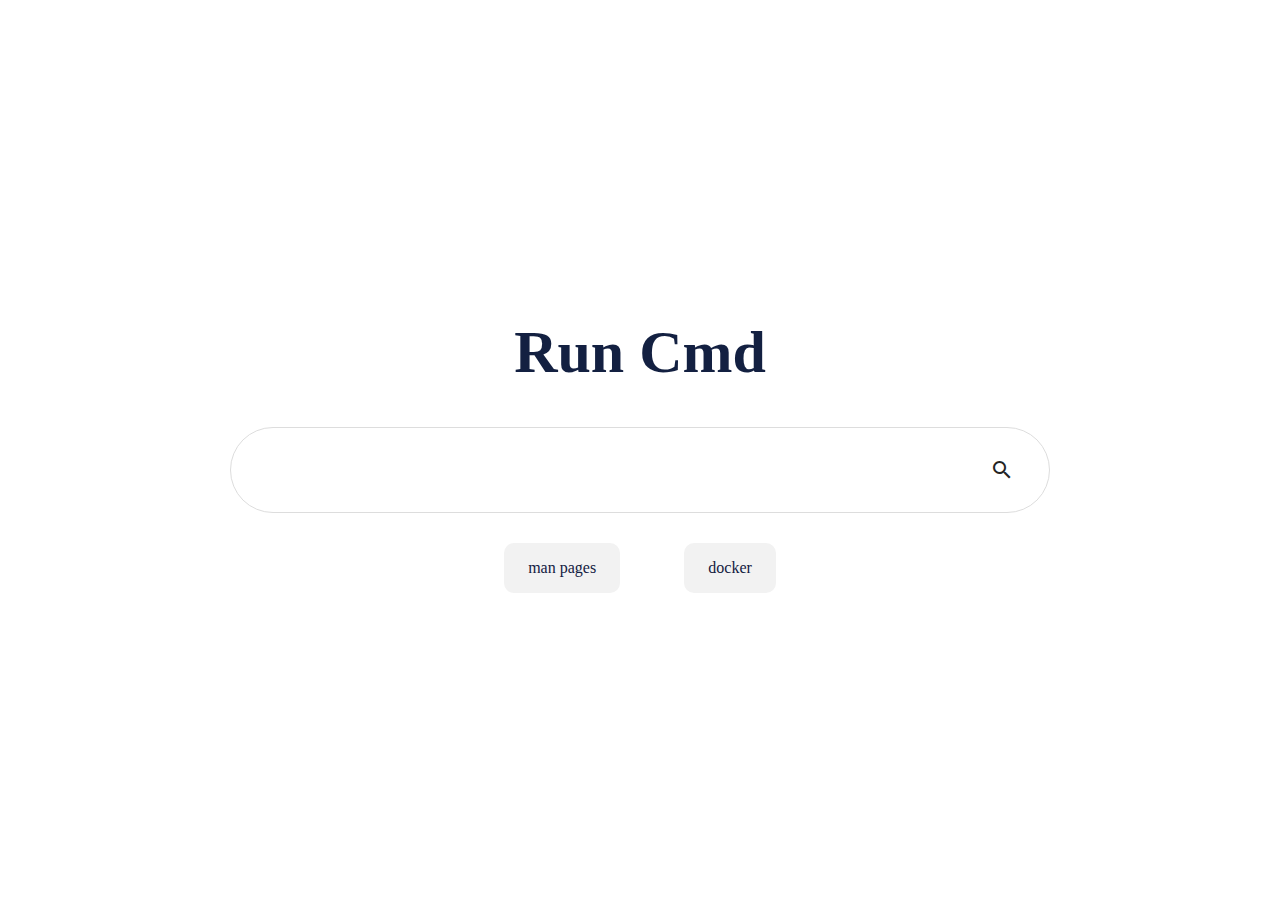
<file: html/index.html>
<!DOCTYPE html>
<html>
<head>
  <meta name="viewport" content="width=device-width, initial-scale=1.0">
  <link href="https://fonts.googleapis.com/icon?family=Material+Icons" rel="stylesheet">
  <link href="./style.css" rel="stylesheet">
</head>

<body>
        <div class="container">
          <h1 class="title">Run Cmd</h1>
          <form class="input" action="/cgi-bin/cmd.py" target="_blank">
            <span class="input-box" >
              <input class="input-box" name=q autocomplete="off"/>
            </span>
            <button class="search-button" type="sumbit">
              <i class="material-icons">search</i>
            </button>
          </form>
          <div class="button-cont">
            <button class="click-btns"><a href="/manpage.html">man pages</a></button>
            <button class="click-btns"><a href="/docker.html">docker</a></button>
          </div>
        </div>
</body>
</html>
</file>
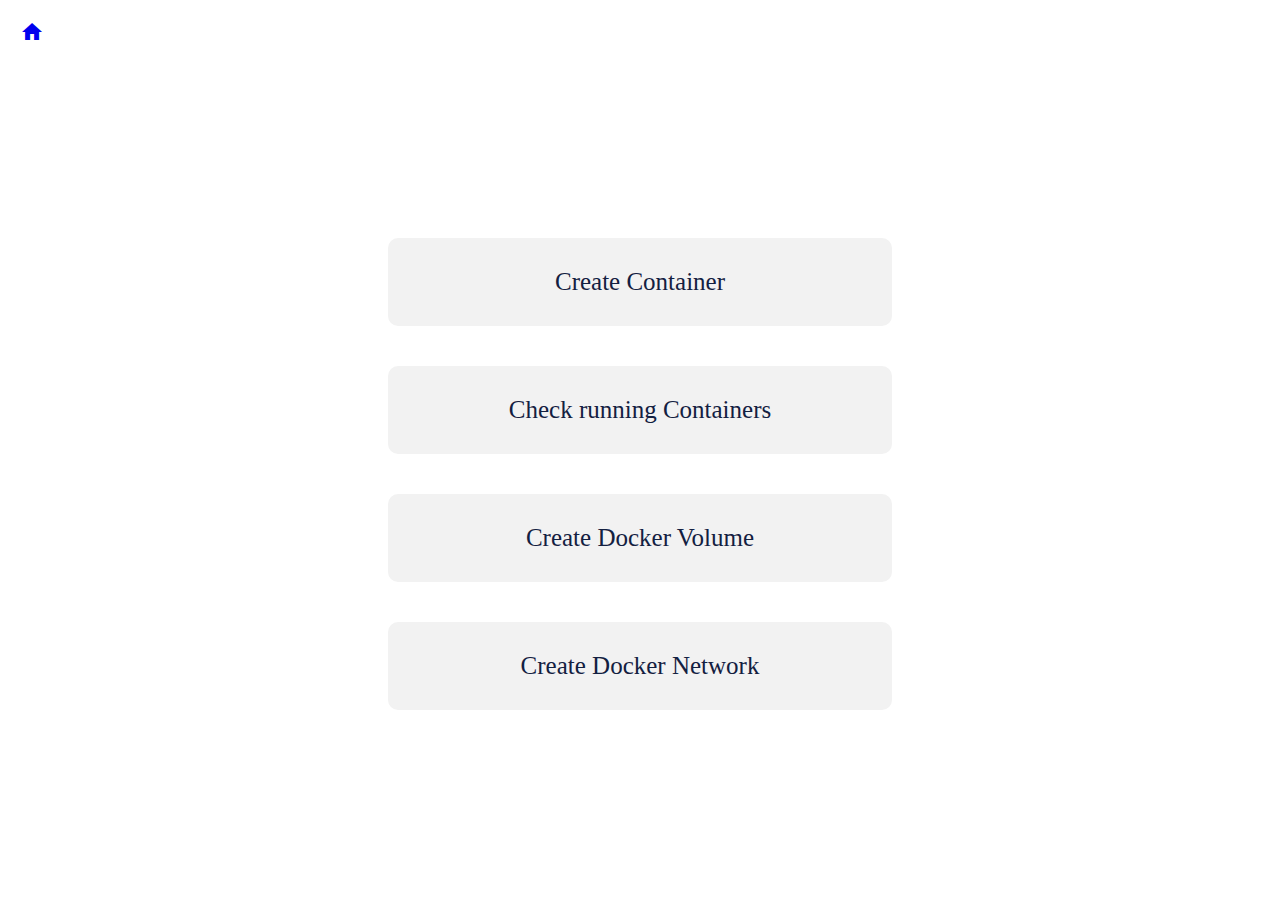
<file: html/docker.html>
<!DOCTYPE html>
<html>
<head>
  <meta name="viewport" content="width=device-width, initial-scale=1.0">
  <link href="https://fonts.googleapis.com/icon?family=Material+Icons" rel="stylesheet">
  <link href="./style.css" rel="stylesheet">
  <link href="./docker.css" rel="stylesheet">
</head>

<body>
  <button class="search-button">
    <a href="/index.html">
      <i class="material-icons">home</i>
    </a>
  </button>
  <div class="container columnflex">
    <a class="docker-card" href="/dockercont.html">
      <div>Create Container</div>
    </a>
    <a class="docker-card" href="/dockerps.html">
      <div>Check running Containers</div>
    </a>
    <a class="docker-card" href="/dockervol.html">
      <div>Create Docker Volume</div>
    </a>
    <a class="docker-card" href="/dockernet.html">
      <div>Create Docker Network</div>
    </a>
  </div>
</body>
</html>
</file>
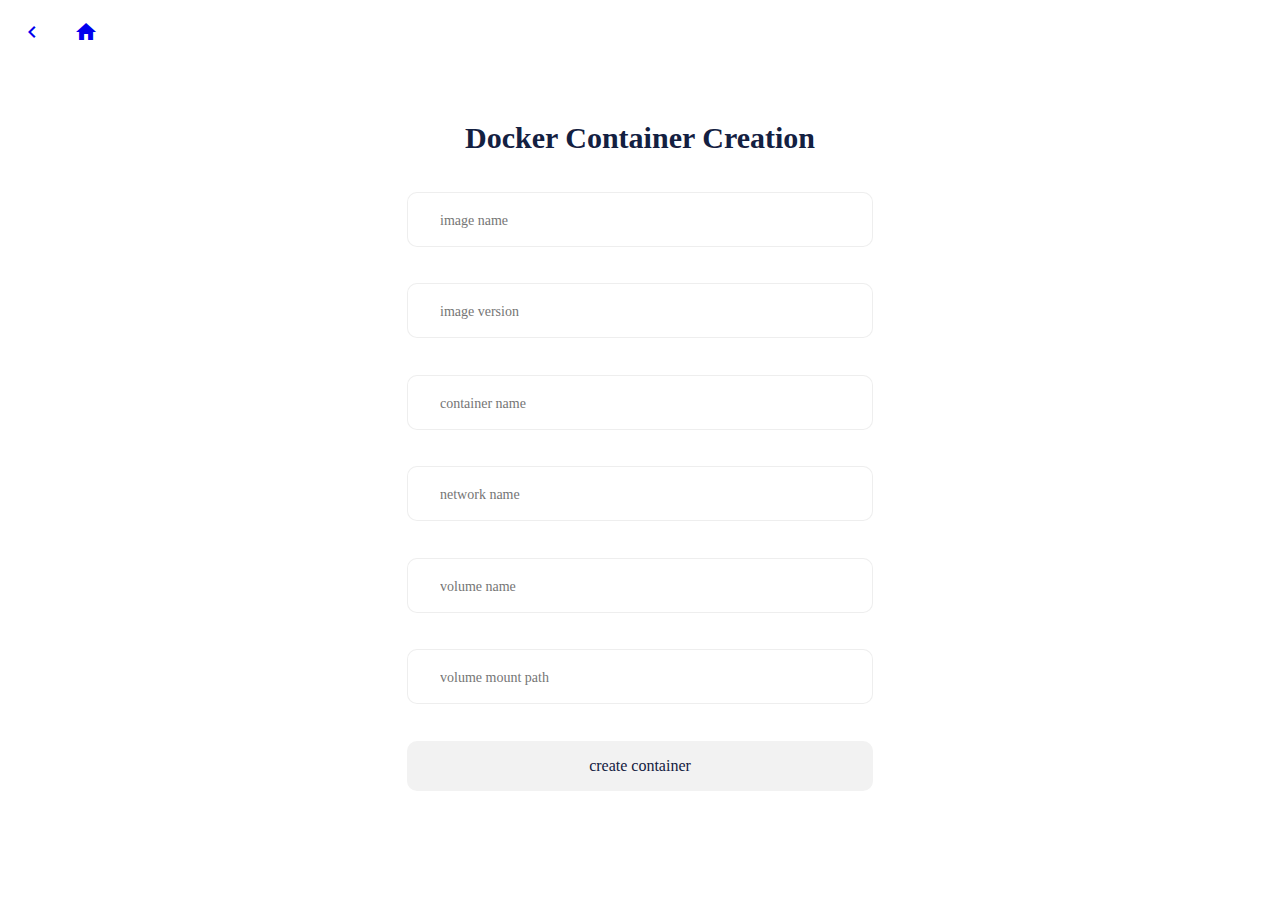
<file: html/dockercont.html>
<!DOCTYPE html>
<html>
<head>
  <meta name="viewport" content="width=device-width, initial-scale=1.0">
  <link href="https://fonts.googleapis.com/icon?family=Material+Icons" rel="stylesheet">
  <link href="./style.css" rel="stylesheet">
  <link href="./docker.css" rel="stylesheet">
</head>

<body>
  <div class="docker-board">
    <span style="display: flex;">
      <button class="search-button">
        <a href="/docker.html">
          <i class="material-icons">navigate_before</i>
        </a>
      </button>
      <button class="search-button">
        <a href="/index.html">
          <i class="material-icons">home</i>
        </a>
      </button>
    </span>
    <form class="container"  action="/cgi-bin/container.py" target="_blank">
      <h2 class="sub-title">Docker Container Creation</h2>
      <div class="input-div">
        <input type="text" class="docker-input" autocomplete="off" name="imgname" required placeholder="image name"/>
        <input type="text" class="docker-input" autocomplete="off" name="imgv" placeholder="image version"/>
        <input type="text" class="docker-input" autocomplete="off" name="contname" placeholder="container name"/>
        <input type="text" class="docker-input" autocomplete="off" name="net" placeholder="network name"/>
        <input type="text" class="docker-input" autocomplete="off" name="volname" placeholder="volume name"/>
        <input type="text" class="docker-input" autocomplete="off" name="contmnt" placeholder="volume mount path"/>
        <button class="click-btns" type="submit">create container</button>
      </div>
    </form>
  </div>
</body>
</html>
</file>
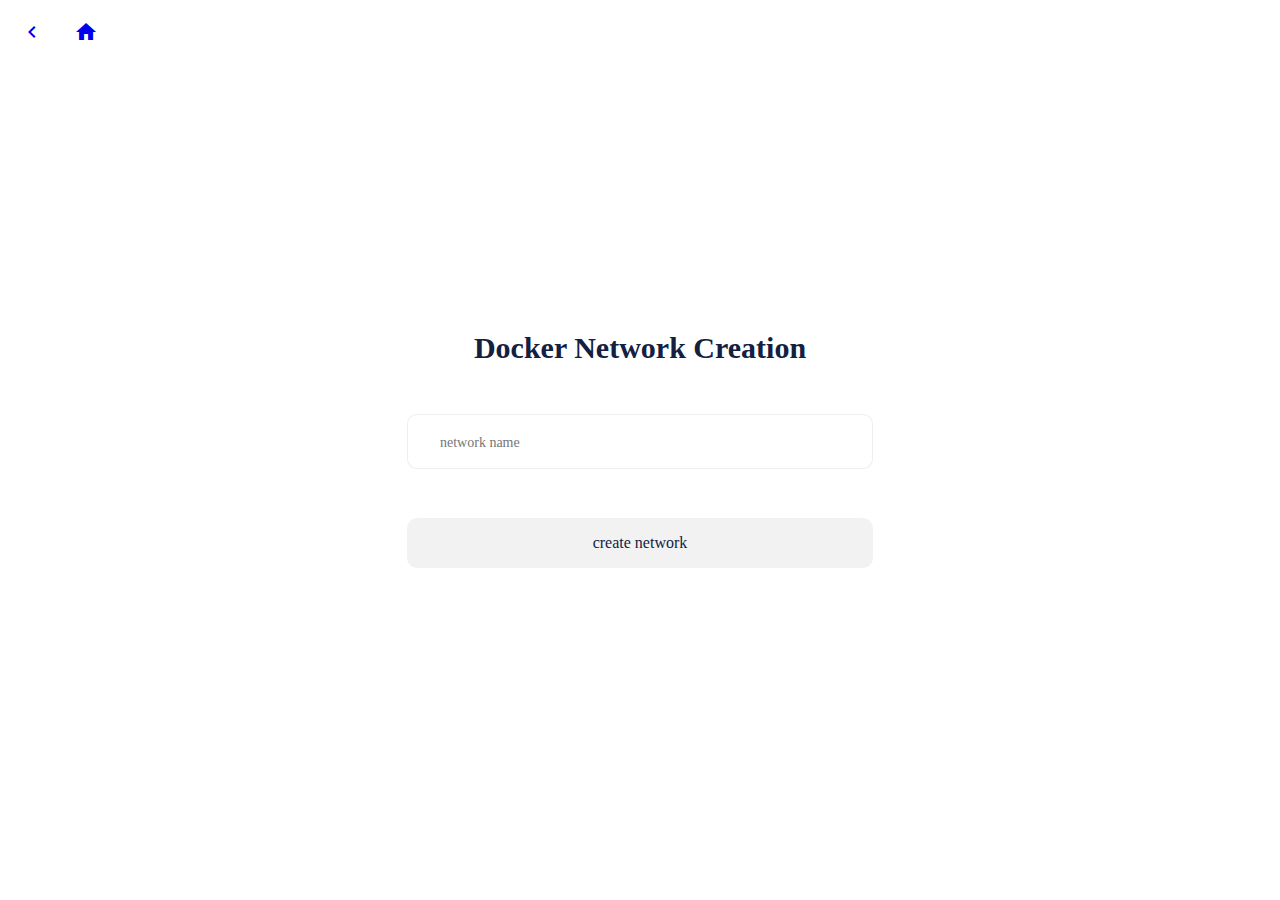
<file: html/dockernet.html>
<!DOCTYPE html>
<html>
<head>
  <meta name="viewport" content="width=device-width, initial-scale=1.0">
  <link href="https://fonts.googleapis.com/icon?family=Material+Icons" rel="stylesheet">
  <link href="./style.css" rel="stylesheet">
  <link href="./docker.css" rel="stylesheet">
</head>

<body>
  <div class="docker-board">
    <span style="display: flex;">
      <button class="search-button">
        <a href="/docker.html">
          <i class="material-icons">navigate_before</i>
        </a>
      </button>
      <button class="search-button">
        <a href="/index.html">
          <i class="material-icons">home</i>
        </a>
      </button>
    </span>
    <form class="container"  action="/cgi-bin/net.py" target="_blank">
      <h2 class="sub-title">Docker Network Creation</h2>
      <div class="input-div" style="height: 30%">
        <input type="text" class="docker-input" autocomplete="off" name="netname" required placeholder="network name"/>
        <button class="click-btns" type="submit">create network</button>
      </div>
    </form>
  </div>
</body>
</html>
</file>
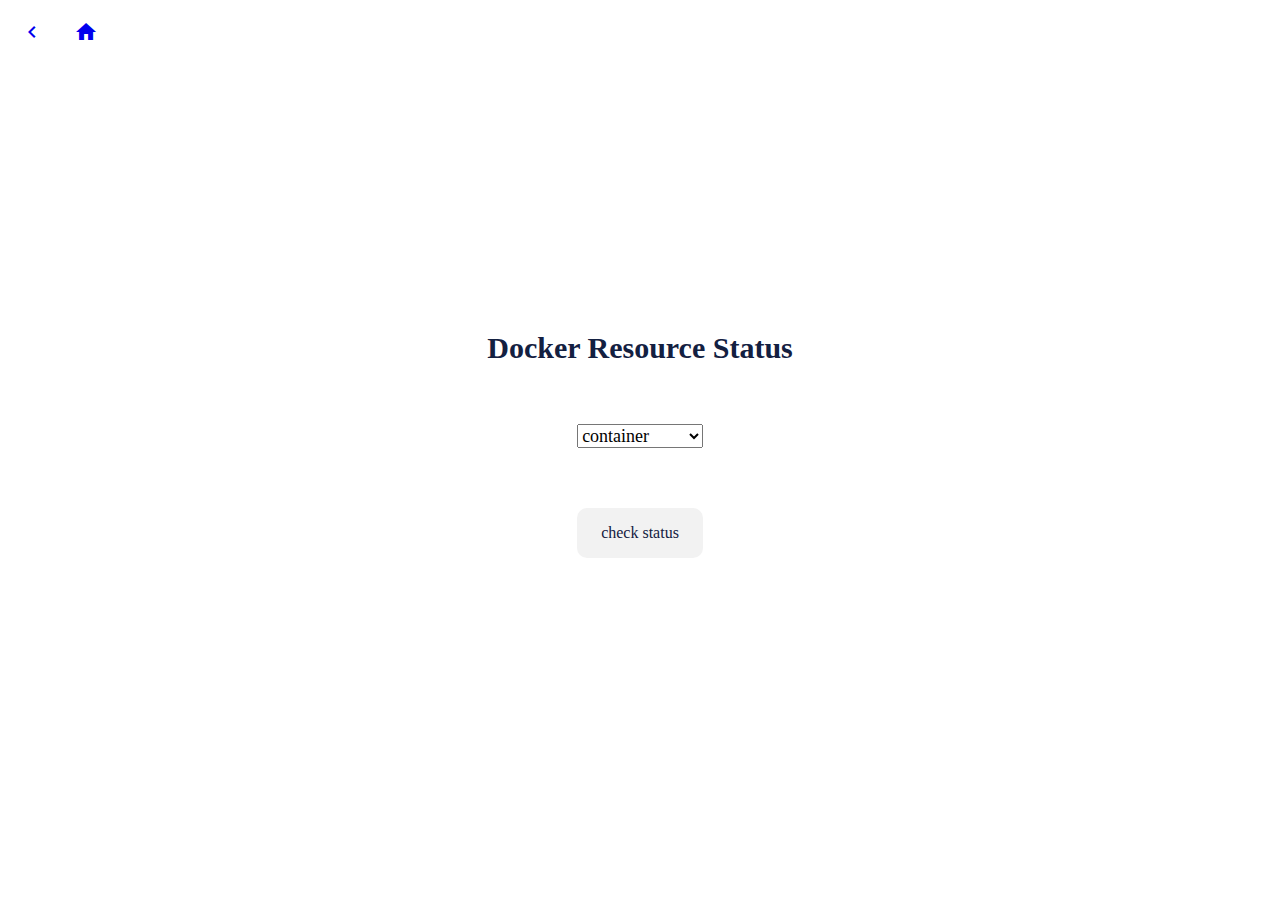
<file: html/dockerps.html>
<!DOCTYPE html>
<html>
<head>
  <meta name="viewport" content="width=device-width, initial-scale=1.0">
  <link href="https://fonts.googleapis.com/icon?family=Material+Icons" rel="stylesheet">
  <link href="./style.css" rel="stylesheet">
  <link href="./docker.css" rel="stylesheet">
</head>

<body>
  <div class="docker-board">
    <span style="display: flex;">
      <button class="search-button">
        <a href="/docker.html">
          <i class="material-icons">navigate_before</i>
        </a>
      </button>
      <button class="search-button">
        <a href="/index.html">
          <i class="material-icons">home</i>
        </a>
      </button>
    </span>
    <form class="container"  action="/cgi-bin/status.py" target="_blank">
      <h2 class="sub-title">Docker Resource Status</h2>
      <div class="input-div" style="height: 30%">
          <select name="resource">
            <option value="container">container</option>
            <option value="volume">volume</option>
            <option value="image">image</option>
            <option value="network">network</option>
          </select>
        <button class="click-btns" type="submit">check status</button>
      </div>
    </form>
  </div>
</body>
</html>
</file>
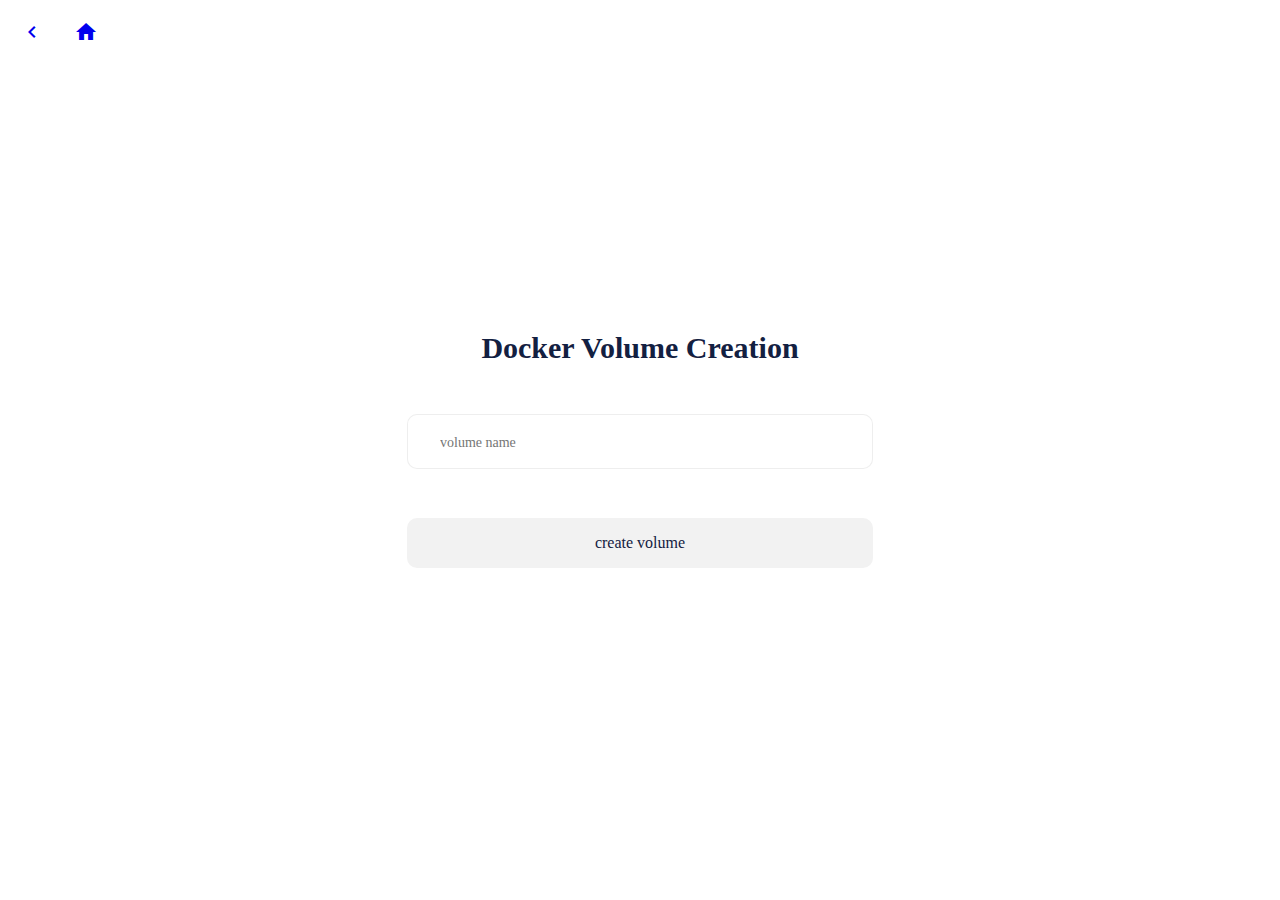
<file: html/dockervol.html>
<!DOCTYPE html>
<html>
<head>
  <meta name="viewport" content="width=device-width, initial-scale=1.0">
  <link href="https://fonts.googleapis.com/icon?family=Material+Icons" rel="stylesheet">
  <link href="./style.css" rel="stylesheet">
  <link href="./docker.css" rel="stylesheet">
</head>

<body>
  <div class="docker-board">
    <span style="display: flex;">
      <button class="search-button">
        <a href="/docker.html">
          <i class="material-icons">navigate_before</i>
        </a>
      </button>
      <button class="search-button">
        <a href="/index.html">
          <i class="material-icons">home</i>
        </a>
      </button>
    </span>
    <form class="container"  action="/cgi-bin/volume.py" target="_blank">
      <h2 class="sub-title">Docker Volume Creation</h2>
      <div class="input-div" style="height: 30%">
        <input type="text" class="docker-input" autocomplete="off" name="voln" required placeholder="volume name"/>
        <button class="click-btns" type="submit">create volume</button>
      </div>
    </form>
  </div>
</body>
</html>
</file>
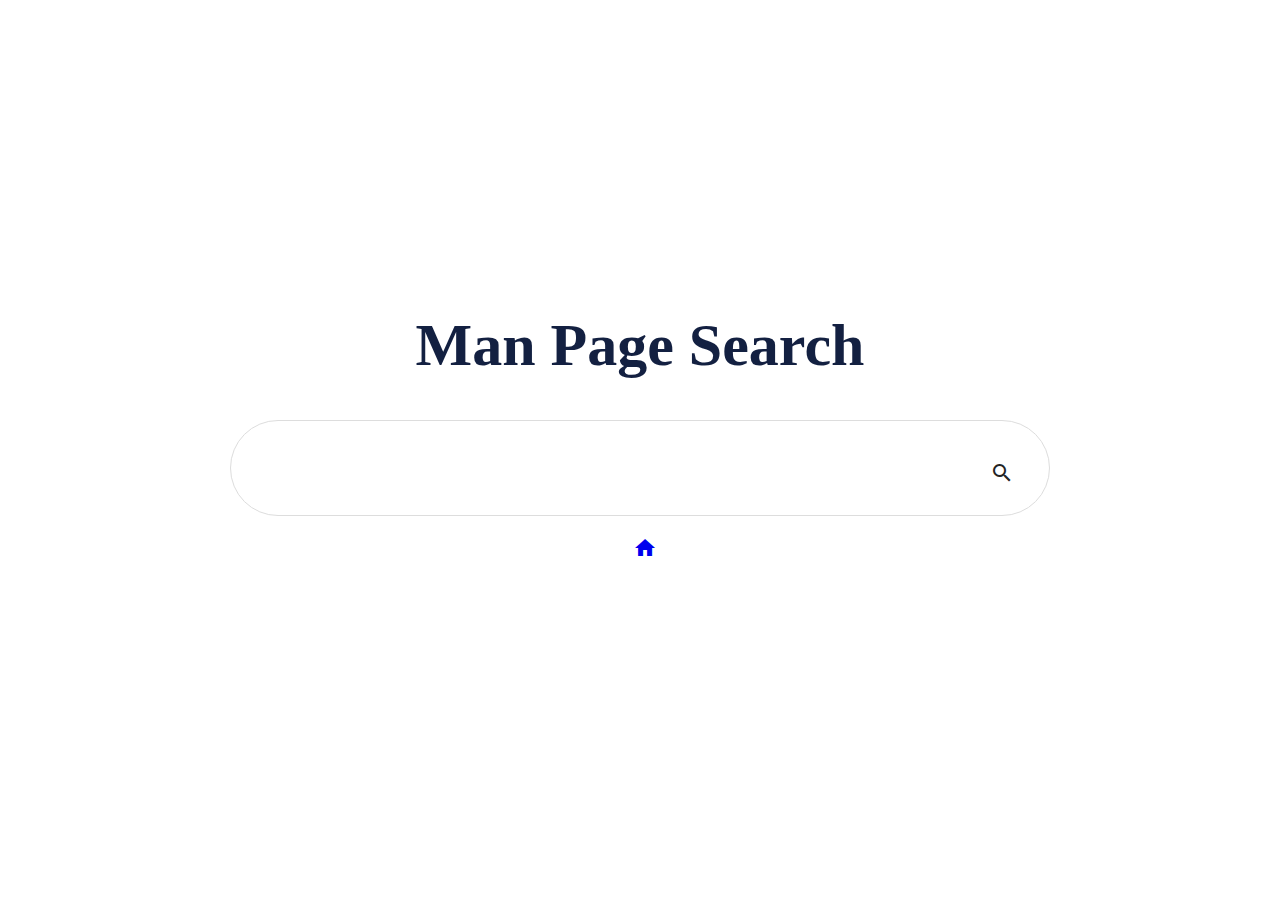
<file: html/manpage.html>
<!DOCTYPE html>
<html>
<head>
  <meta name="viewport" content="width=device-width, initial-scale=1.0">
  <link href="https://fonts.googleapis.com/icon?family=Material+Icons" rel="stylesheet">
  <link href="./style.css" rel="stylesheet">
  <link href="./docker.css" rel="stylesheet">
</head>

<body>
  <div class="container">
    <h1 class="title">Man Page Search</h1>
    <form class="input" action="/cgi-bin/man.py" target="_blank">
      <span class="input-box" >
        <input class="input-box" name=q autocomplete="off"/>
      </span>
      <button class="search-button" type="sumbit">
        <i class="material-icons">search</i>
      </button>
    </form>
    <button class="search-button">
      <a href="/index.html">
        <i class="material-icons">home</i>
      </a>
    </button>
  </div>
</body>
</html>
</file>
<file: html/style.css>
body{
  margin: 0;
}

*{
  font-family: 'Red Hat Display';
}

div, p, button, span, input {
  font-weight: 500;
  font-size: 25px;
  color: #132041;
}

button.click-btns {
  font-size: 16px;
  padding: 16px 24px;
  cursor: pointer;
  background: #f2f2f2;
  outline: none;
  border: none;
  border-radius: 10px;
  transition: 0.2s ease-in-out;
}

.click-btns > a{
  color: #132041;
  text-decoration: none;
}

button.click-btns:hover {
  background: #5869E7;
  color: white;
  transform: translateY(-2px);
}

.click-btns:hover > a {
  color: white;
}

.button-cont {
  display: flex;
  margin: 30px auto;
  width: min(70%, 400px);
  justify-content: space-evenly;
}

.title{
  font-size: 60px;
}


.sub-title{
  font-size: 30px;
}

.container {
  display: flex;
  flex-direction: column;
  widht: 100vw;
  height: 100vh;
  justify-content: center;
  align-items: center;
}

.input{
  border: 1px solid #ddd;
  border-radius: 100px;
  padding: 20px 25px;
  width: 60%;
  display: flex;
  transition: 0.2s ease-in-out;
}

.input:hover, .input:focus-within{
  border: 1px solid #dddddd00;
  box-shadow: 0 1px 6px #20212447, 0 0 5px #00000009;
}

.input-box, .search-button{
  border: none;
  outline: none;
  background: none;
  display: flex;
  place-items: center;
}

.input-box{
  display: flex;
  flex-grow: 1;
  padding: 0 5px;
}

.search-button{
  cursor: pointer;
  border-radius: 400px;
  padding: 10px;
  transition: 0.2 ease-in-out;
  color: #242424;
}
.search-button:hover{
  background: #00000011;
}
</file>
<file: html/docker.css>
*, input{
  font-size: 18px;
}

.container{
  height: calc(100vh - 60px);
}

.input-div {
  display: flex;
  flex-direction: column;
  height: max(10px, 80%);
  justify-content: space-evenly;
}

.docker-input {
  padding: 16px 32px;
  border: 1px solid #00000011;
  outline: none;
  border-radius: 10px;
  width: max(400px, 30vw);
}

.sub-title{
  margin: 0;
}

.search-button {
  margin: 10px 0 0 10px;
}

.search-button > a{
  display: flex;
  place-items: center;
  text-decoration: none;
}

.docker-card{
  text-decoration: none;
  margin: 20px 0;
  background: #f2f2f2;
  padding: 30px 60px;
  width: 30%;
  text-align: center;
  border-radius: 10px;
  transition: 0.2s ease-in-out;
}

.docker-card:hover{
  background: #e8e8e8;
  transform: translateY(-4px);
}

::placeholder { /* Chrome, Firefox, Opera, Safari 10.1+ */
  font-size: 14px;
  font-weight: 400;
}

:-ms-input-placeholder { /* Internet Explorer 10-11 */  
  font-size: 14px;
  font-weight: 400;
}

::-ms-input-placeholder { /* Microsoft Edge */
  font-size: 14px;
  font-weight: 400;
}
</file>
